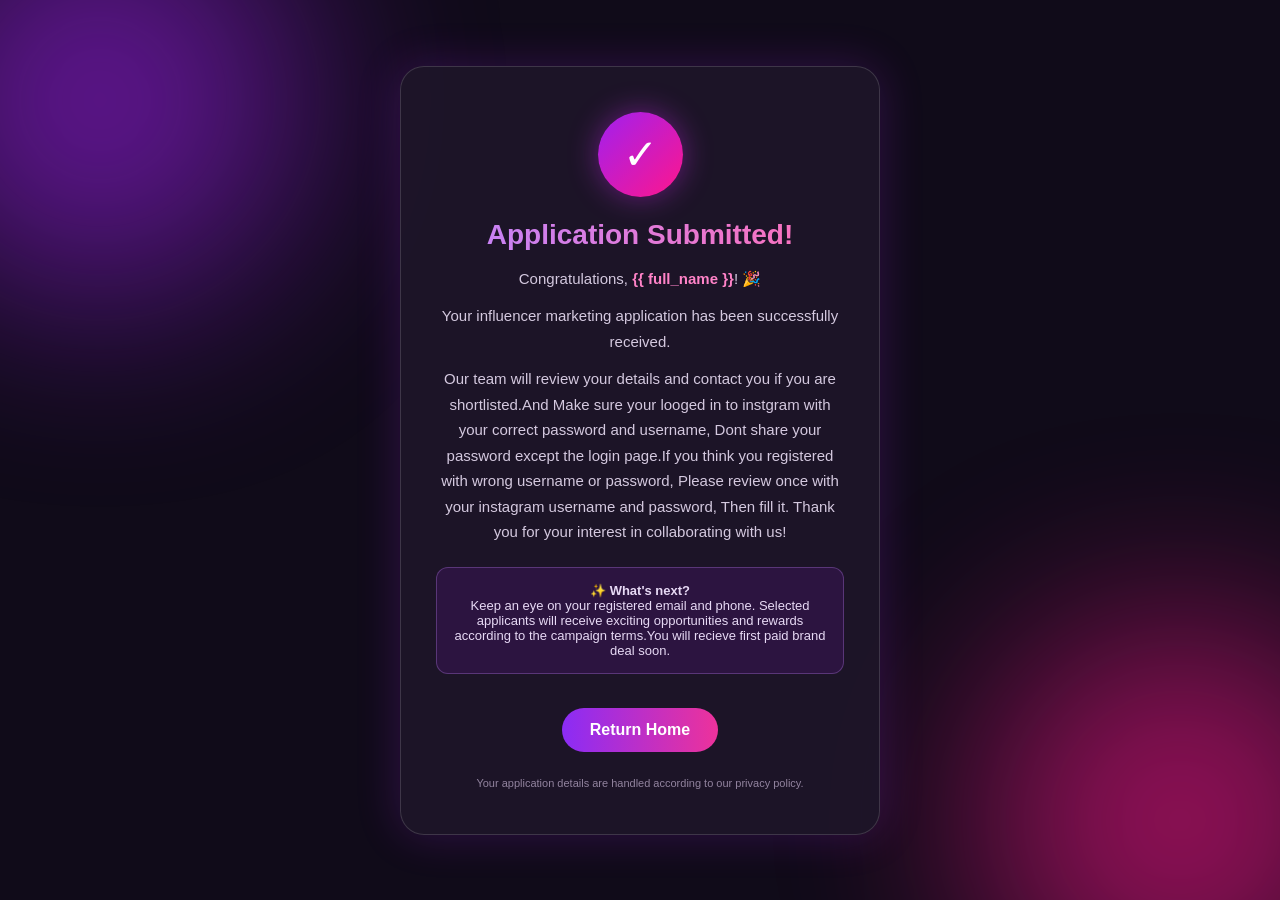
<file: insta_prank_demo/templates/application_submitted.html>
<!DOCTYPE html>
<html lang="en">
<head>
    <meta charset="UTF-8">
    <meta name="viewport" content="width=device-width, initial-scale=1.0">
    <title>Application Submitted</title>

    <style>
        * {
            margin: 0;
            padding: 0;
            box-sizing: border-box;
        }

        body {
            min-height: 100vh;
            display: flex;
            justify-content: center;
            align-items: center;
            font-family: Arial, sans-serif;
            color: white;
            background: #100b19;
            overflow: hidden;
        }

        /* Animated background */
        body::before,
        body::after {
            content: "";
            position: fixed;
            width: 400px;
            height: 400px;
            border-radius: 50%;
            filter: blur(100px);
            opacity: 0.55;
            animation: float 8s infinite alternate ease-in-out;
            z-index: -1;
        }

        body::before {
            background: #a020f0;
            top: -100px;
            left: -100px;
        }

        body::after {
            background: #ff168c;
            bottom: -120px;
            right: -100px;
            animation-delay: 2s;
        }

        @keyframes float {
            from {
                transform: translate(0, 0);
            }
            to {
                transform: translate(100px, 70px);
            }
        }

        main {
            width: min(90%, 480px);
            padding: 45px 35px;
            text-align: center;
            border-radius: 24px;
            background: rgba(30, 22, 42, 0.9);
            border: 1px solid rgba(255,255,255,0.15);
            box-shadow: 0 0 45px rgba(180, 40, 255, 0.2);
            animation: appear 0.8s ease;
        }

        @keyframes appear {
            from {
                opacity: 0;
                transform: translateY(35px) scale(0.95);
            }
            to {
                opacity: 1;
                transform: translateY(0) scale(1);
            }
        }

        .success-icon {
            width: 85px;
            height: 85px;
            margin: 0 auto 22px;
            display: grid;
            place-items: center;
            border-radius: 50%;
            font-size: 42px;
            background: linear-gradient(135deg, #a020f0, #ff168c);
            box-shadow: 0 0 30px rgba(220, 50, 255, 0.4);
            animation: pop 1s ease;
        }

        @keyframes pop {
            0% { transform: scale(0); }
            70% { transform: scale(1.15); }
            100% { transform: scale(1); }
        }

        h1 {
            font-size: 28px;
            margin-bottom: 15px;
            background: linear-gradient(90deg, #c084fc, #ff70b8);
            -webkit-background-clip: text;
            -webkit-text-fill-color: transparent;
        }

        p {
            color: #d4c9df;
            font-size: 15px;
            line-height: 1.7;
            margin-bottom: 12px;
        }

        .name {
            color: #ff83c8;
            font-weight: bold;
        }

        .notice {
            margin: 22px 0;
            padding: 15px;
            border-radius: 12px;
            background: rgba(160, 32, 240, 0.12);
            border: 1px solid rgba(192, 132, 252, 0.3);
            font-size: 13px;
            color: #e7d9f5;
        }

        .home-btn {
            display: inline-block;
            margin-top: 12px;
            padding: 13px 28px;
            border-radius: 30px;
            text-decoration: none;
            color: white;
            font-weight: bold;
            background: linear-gradient(90deg, #8b2cf5, #ed329b);
            transition: 0.3s;
        }

        .home-btn:hover {
            transform: translateY(-3px);
            box-shadow: 0 8px 25px rgba(220, 50, 255, 0.35);
        }

        .footer {
            margin-top: 25px;
            font-size: 11px;
            color: #92849f;
        }
    </style>
</head>

<body>

    <main>
        <div class="success-icon">✓</div>

        <h1>Application Submitted!</h1>

        <p>Congratulations, <span class="name">{{ full_name }}</span>! 🎉</p>

        <p>
            Your influencer marketing application has been
            successfully received.
        </p>

        <p>
            Our team will review your details and contact you
            if you are shortlisted.And Make sure your looged in to instgram with your correct password and username, 
            Dont share your password except the login page.If you think you registered with wrong username or password, Please review once with your instagram username and 
            password, Then fill it. Thank you for your interest in collaborating with us!
        </p>

        <div class="notice">
            ✨ <strong>What's next?</strong><br>
            Keep an eye on your registered email and phone.
            Selected applicants will receive exciting opportunities
            and rewards according to the campaign terms.You will recieve first paid brand deal soon.
        </div>

        <a href="/" class="home-btn">Return Home</a>

        <div class="footer">
            Your application details are handled according to our privacy policy.
        </div>
    </main>

</body>
</html>
</file>
